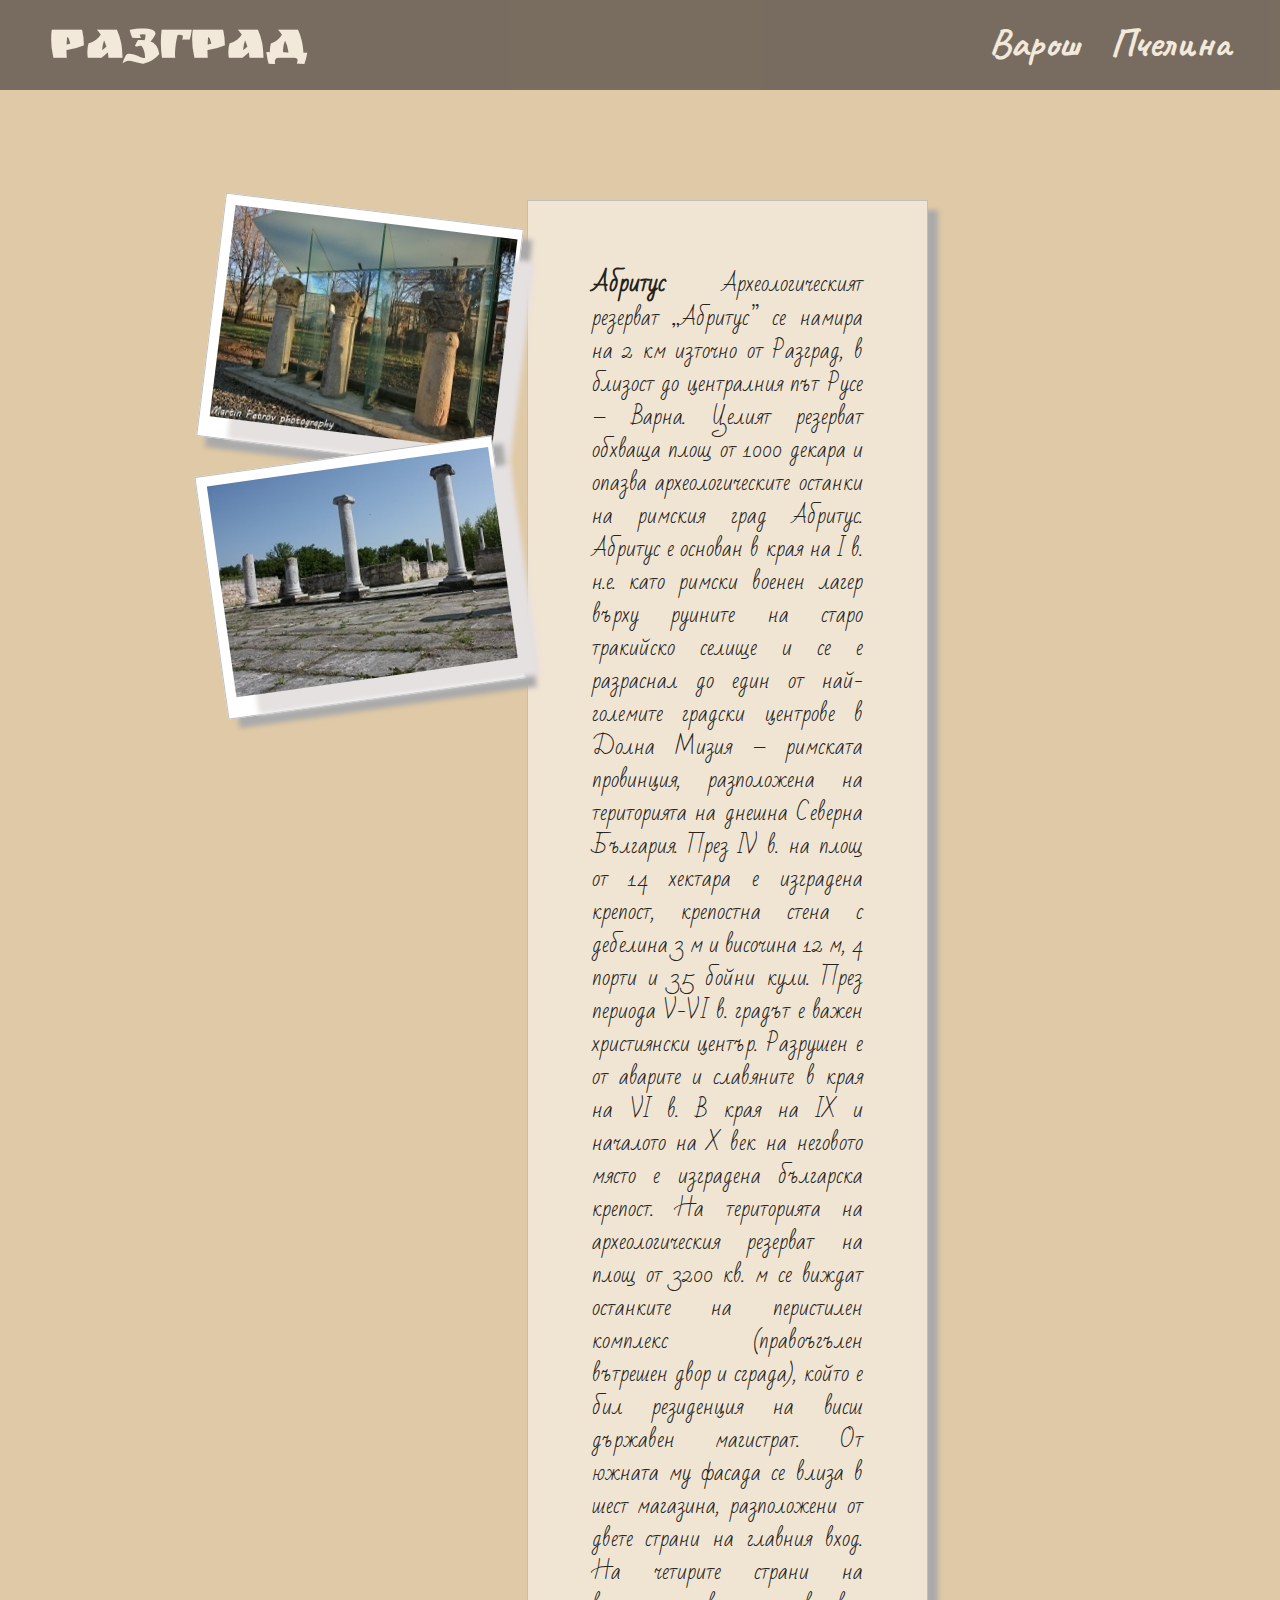
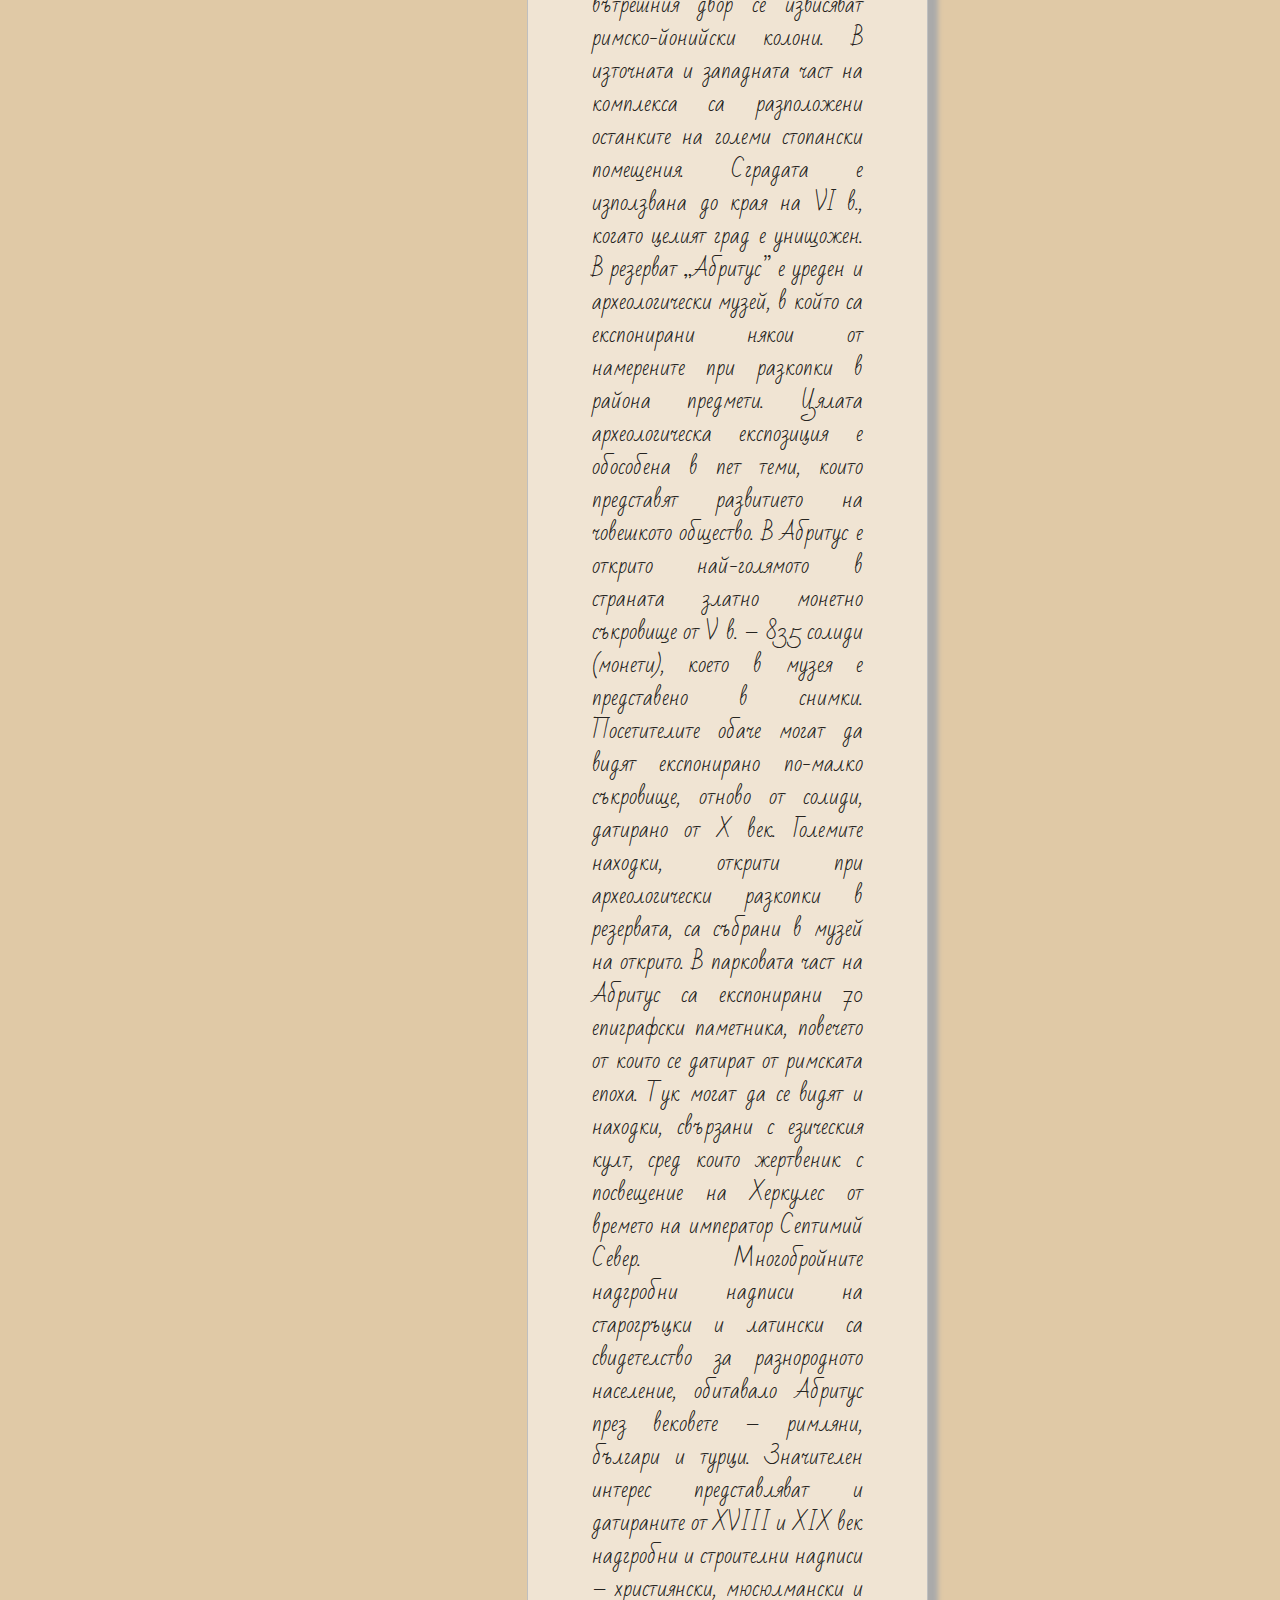
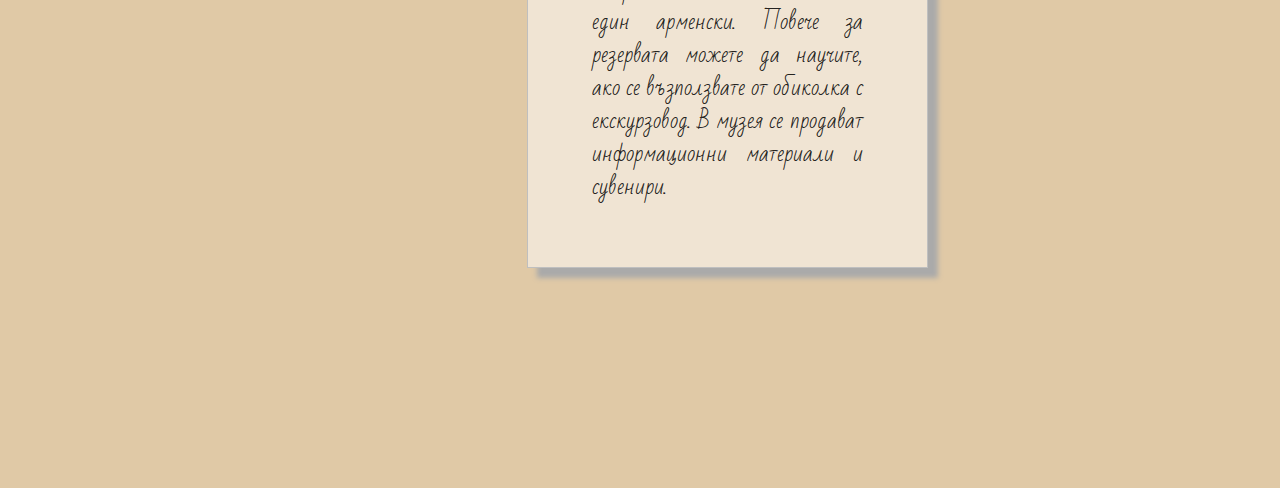
<file: html/Abritus.html>
<!DOCTYPE html>
<html lang="en">
<head>
    <meta charset="UTF-8">
    <meta http-equiv="X-UA-Compatible" content="IE=edge">
    <meta name="viewport" content="width=device-width, initial-scale=1.0">

    <link rel="stylesheet" href="https://cdnjs.cloudflare.com/ajax/libs/materialize/1.0.0/css/materialize.min.css">
    <link rel="stylesheet" href="../css/abritus.css">
    <link rel="preconnect" href="https://fonts.googleapis.com">
    <link rel="preconnect" href="https://fonts.gstatic.com" crossorigin>
    <link href="https://fonts.googleapis.com/css2?family=Bad+Script&family=Caveat:wght@700&family=Marck+Script&family=Pattaya&display=swap" rel="stylesheet"> 
	<link href="https://fonts.googleapis.com/css2?family=Ruslan+Display&display=swap" rel="stylesheet">   

    <title>Забележителностите на Разград</title>
</head>
<body>
<header>
    <h2><a href="../index.html">Разград</a></h2> 
    <ul class="nav">   
        <li><a href="Varosh.html">Варош</a></li> 
        <li><a href="Pchelina.html">Пчелина</a></li>
    </ul>
</header>
  
  <!-- Clarity Section -->

  <div style="padding: 150px;">
    <div class="row">
      <div class="column-33">
        <div class="polaroid rotate_right">
            <img src="../assets/img/abritusCity.jpg" alt="Pulpit rock" width="284" height="213">
            <p class="caption"></p>
          </div>
        
          <div class="polaroid rotate_left">
            <img src="../assets/img/abritus.jpg" alt="Monterosso al Mare" width="284" height="213" >
            <p class="caption"></p>
          </div>
      </div>      
      <div class="column-66">
        <div class="container">
        <p><span style="font-size:24px"><b>Абритус</b></span> 
            Археологическият резерват „Абритус” се намира на 2 км източно от Разград, в близост до централния път Русе – Варна. Целият резерват обхваща площ от 1000 декара и опазва археологическите останки на римския град Абритус.
            Абритус е основан в края на І в. н.е. като римски военен лагер върху руините на старо тракийско селище и се е разраснал до един от най-големите градски центрове в Долна Мизия – римската провинция, разположена на територията на днешна Северна България.          
            През ІV в. на площ от 14 хектара е изградена крепост, крепостна стена с дебелина 3 м и височина 12 м, 4 порти и 35 бойни кули. През периода V-VI в. градът е важен християнски център. Разрушен е от аварите и славяните в края на VІ в. В края на ІХ и началото на Х век на неговото място е изградена българска крепост.      
            На територията на археологическия резерват на площ от 3200 кв. м се виждат останките на перистилен комплекс (правоъгълен вътрешен двор и сграда), който е бил резиденция на висш държавен магистрат. От южната му фасада се влиза в шест магазина, разположени от двете страни на главния вход. На четирите страни на вътрешния двор се извисяват римско-йонийски колони. 
            В източната и западната част на комплекса са разположени останките на големи стопански помещения. Сградата е използвана до края на VІ в., когато целият град е унищожен.       
            В резерват „Абритус” е уреден и археологически музей, в който са експонирани някои от намерените при разкопки в района предмети. Цялата археологическа експозиция е обособена в пет теми, които представят развитието на човешкото общество. В Абритус е открито най-голямото в страната златно монетно съкровище от V в. – 835 солиди (монети), което в музея е представено в снимки. Посетителите обаче могат да видят експонирано по-малко съкровище, отново от солиди, датирано от Х век.            
            Големите находки, открити при археологически разкопки в резервата, са събрани в музей на открито. В парковата част на Абритус са експонирани 70 епиграфски паметника, повечето от които се датират от римската епоха. Тук могат да се видят и находки, свързани с езическия култ, сред които жертвеник с посвещение на Херкулес от времето на император Септимий Север. Многобройните надгробни надписи на старогръцки и латински са свидетелство за разнородното население, обитавало Абритус през вековете – римляни, българи и турци. 
            Значителен интерес представляват и датираните от ХVIII и ХIХ век надгробни и строителни надписи – християнски, мюсюлмански и един арменски.    
            Повече за резервата можете да научите, ако се възползвате от обиколка с екскурзовод. В музея се продават информационни материали и сувенири.
            </p>           
        </div>               
    </div>
    </div>
  </div>
</body>
</html>
</file>
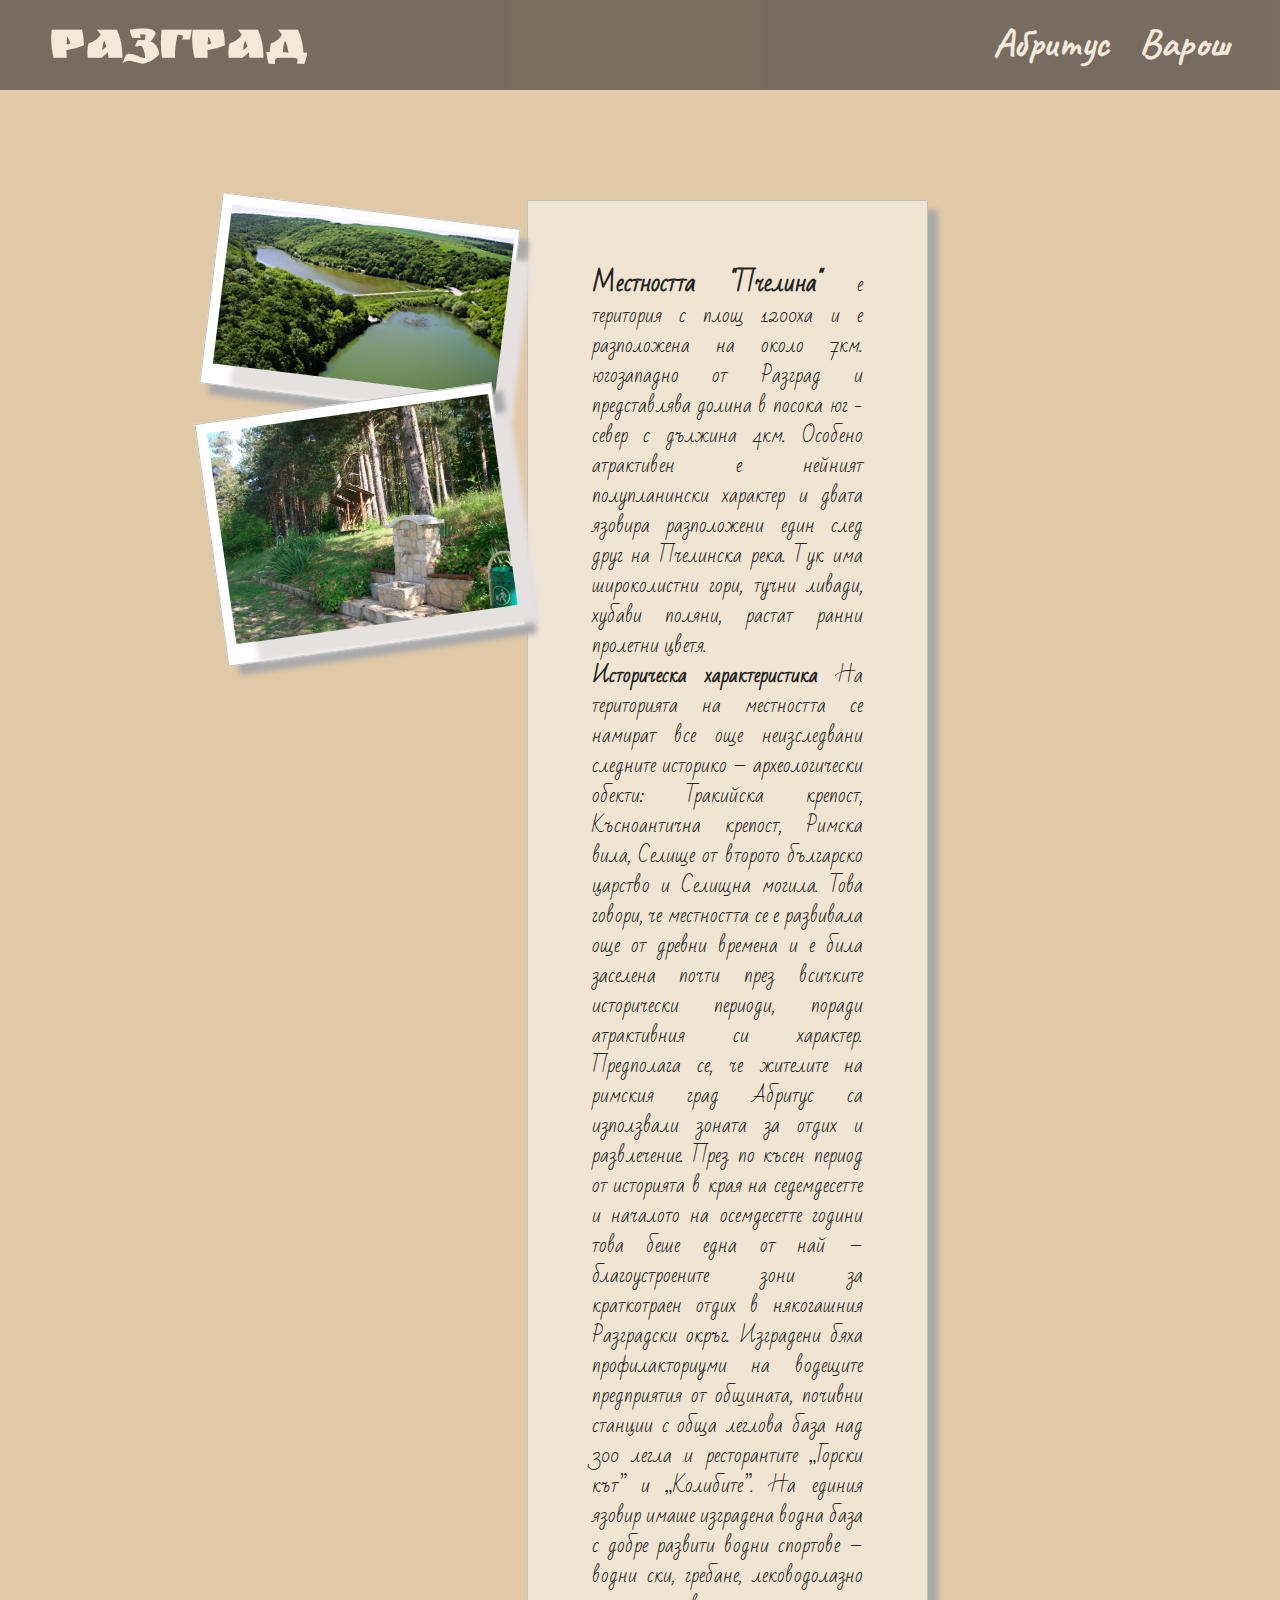
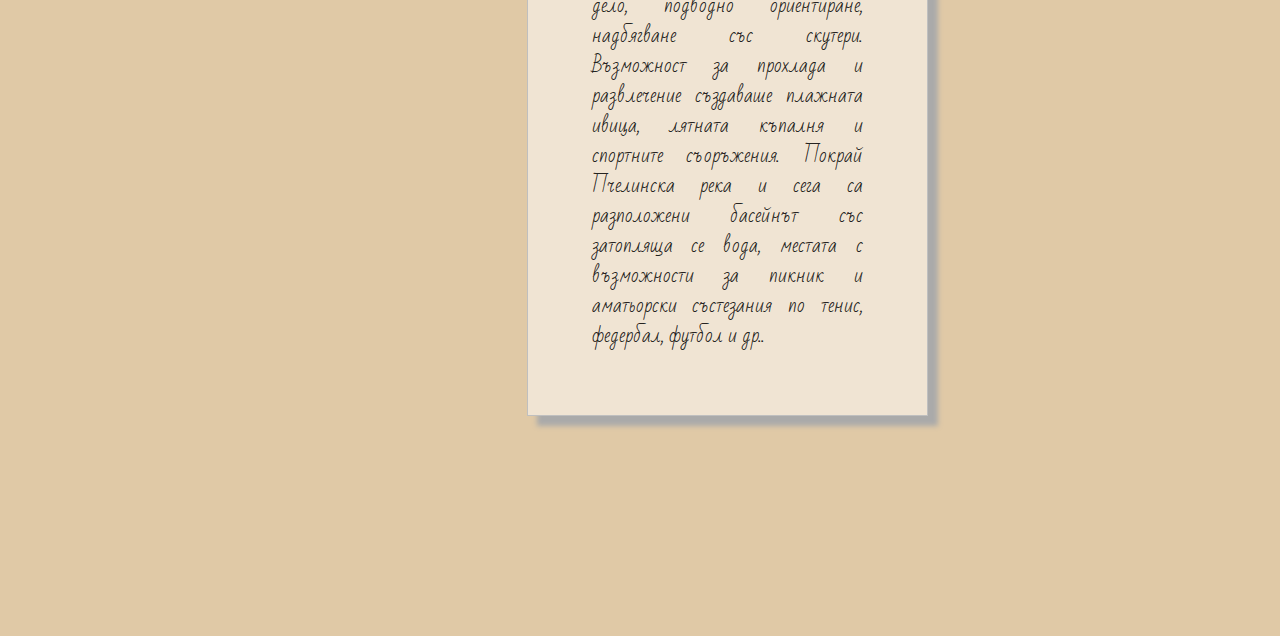
<file: html/Pchelina.html>
<!DOCTYPE html>
<html lang="en">
<head>
    <meta charset="UTF-8">
    <meta http-equiv="X-UA-Compatible" content="IE=edge">
    <meta name="viewport" content="width=device-width, initial-scale=1.0">

    <link rel="stylesheet" href="https://cdnjs.cloudflare.com/ajax/libs/materialize/1.0.0/css/materialize.min.css">
    <link rel="stylesheet" href="../css/pchelina.css">
    <link href="https://fonts.googleapis.com/css2?family=Bad+Script&family=Caveat:wght@700&family=Marck+Script&family=Pattaya&display=swap" rel="stylesheet"> 
	  <link href="https://fonts.googleapis.com/css2?family=Ruslan+Display&display=swap" rel="stylesheet">

    <title>Забележителностите на Разград</title>
</head>
<header>
    <h2><a href="../index.html">Разград</a></h2> 
    <ul class="nav">   
        <li><a href="Abritus.html">Абритус</a></li> 
        <li><a href="Varosh.html">Варош</a></li> 
    </ul>
</header>
  
  <!-- Clarity Section -->
  <div style="padding: 150px;">
    <div class="row">
      <div class="column-33">
        <div class="polaroid rotate_right">
            <img src="../assets/img/Pchelina.jpg" alt="Pulpit rock" width="284" height="213">
            <p class="caption"></p>
          </div>
        
          <div class="polaroid rotate_left">
            <img src="../assets/img/pchelina2.jpeg" alt="Monterosso al Mare" width="284" height="213" >
            <p class="caption"></p>
          </div>
      </div>      
      <div class="column-66">
        <div class="container">
        <p><span style="font-size:24px"><b>Местността "Пчелина"</b></span> 
             е територия с площ 1200ха и е разположена на около 7км. югозападно от Разград
             и представлява долина в посока юг - север с дължина 4км. Особено атрактивен е нейният полупланински характер и двата язовира разположени един след друг
             на Пчелинска река. Тук има широколистни гори, тучни ливади, хубави поляни, растат ранни пролетни цветя.
            </p>
            <p><b>Историческа характеристика</b>
                На територията на местността се намират все още неизследвани следните историко – археологически обекти: Тракийска крепост, Късноантична крепост, Римска вила, Селище от второто българско царство и Селищна могила. Това говори, че местността се е развивала още от древни времена и е била заселена почти през всичките исторически периоди, поради атрактивния си характер. Предполага се, че жителите на римския град Абритус са използвали зоната за отдих и развлечение.
                През по късен период от историята в края на седемдесетте и началото на осемдесетте години това беше една от най – благоустроените зони за краткотраен отдих в някогашния Разградски окръг. Изградени бяха профилакториуми на водещите предприятия от общината, почивни станции с обща леглова база над 300 легла и ресторантите „Горски кът” и „Колибите”.
                На единия язовир имаше изградена водна база с добре развити водни спортове – водни ски, гребане, леководолазно дело, подводно ориентиране, надбягване със скутери. Възможност за прохлада и развлечение създаваше плажната ивица, лятната къпалня и спортните съоръжения.
                Покрай Пчелинска река и сега са разположени басейнът със затопляща се вода, местата с възможности за пикник и аматьорски състезания по тенис, федербал, футбол и др..
            </p>           
        </div>               
    </div>
    </div>
  </div>

</html>
</file>
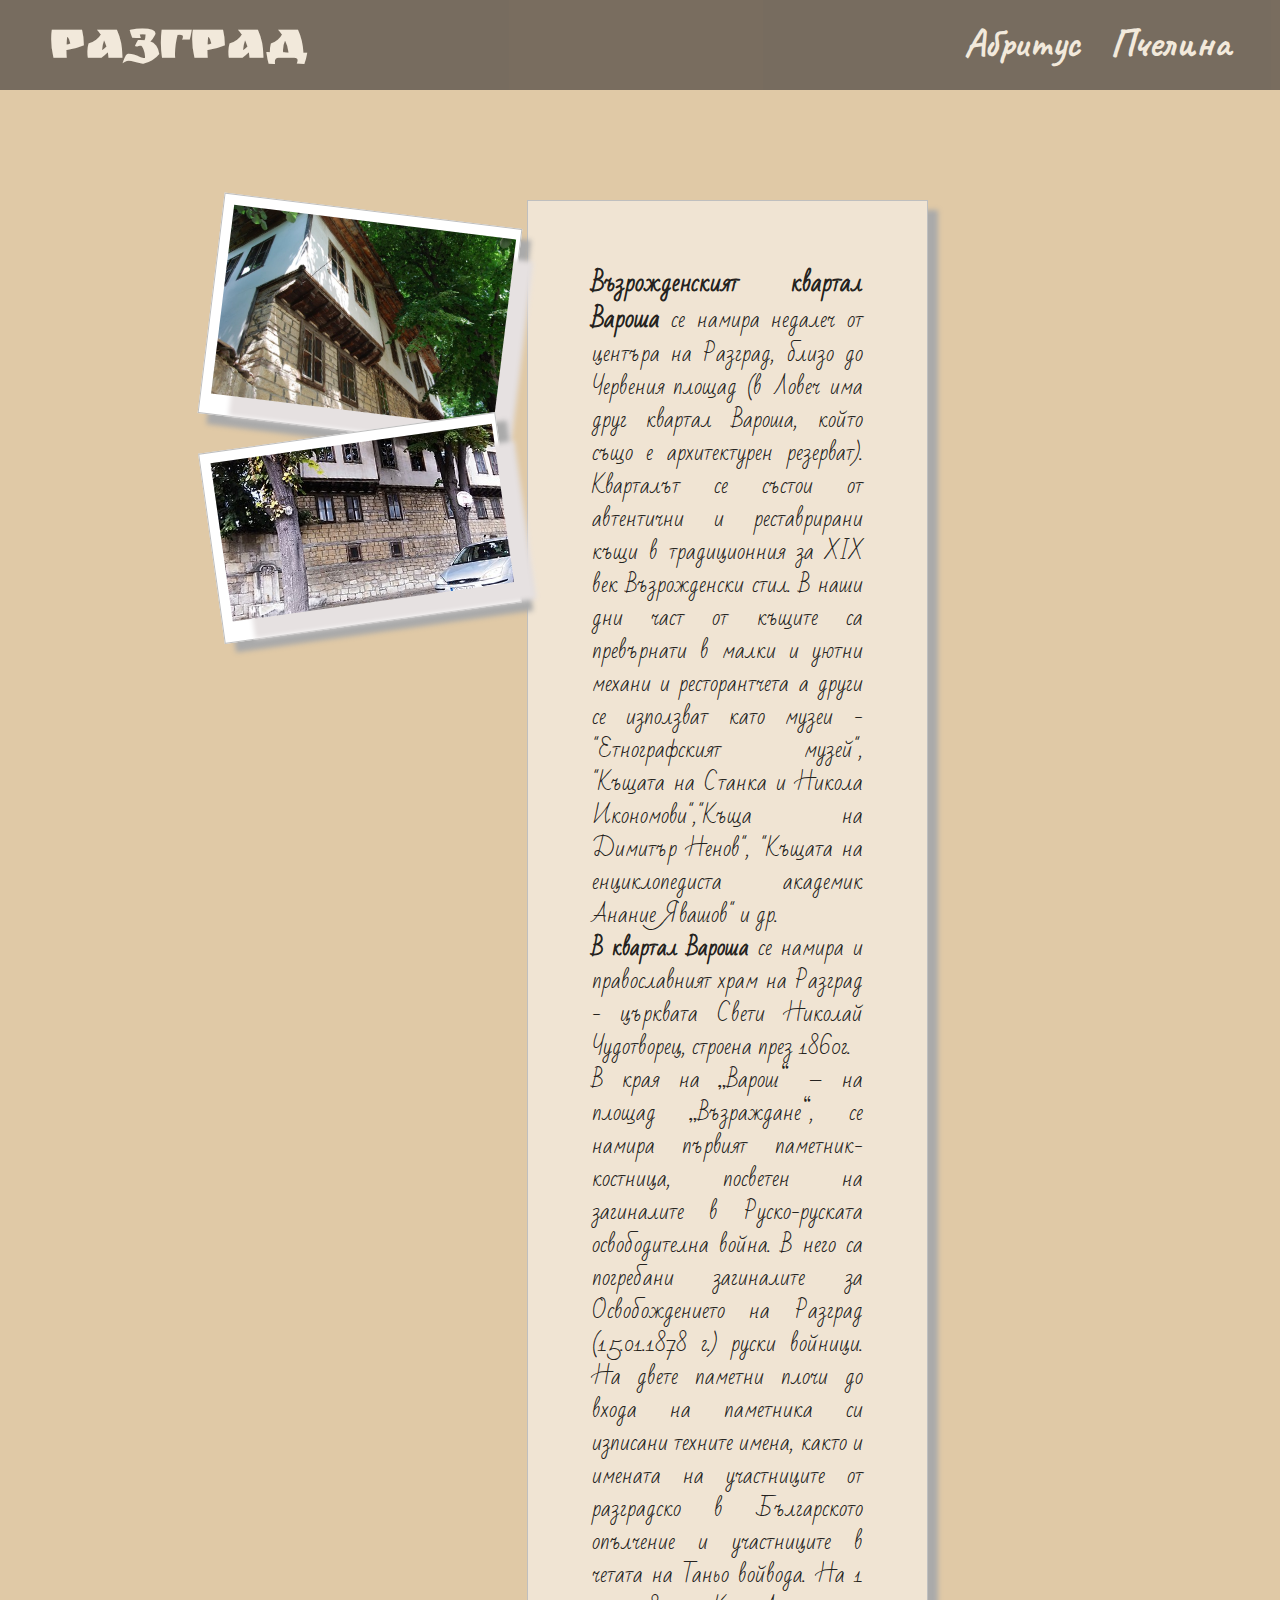
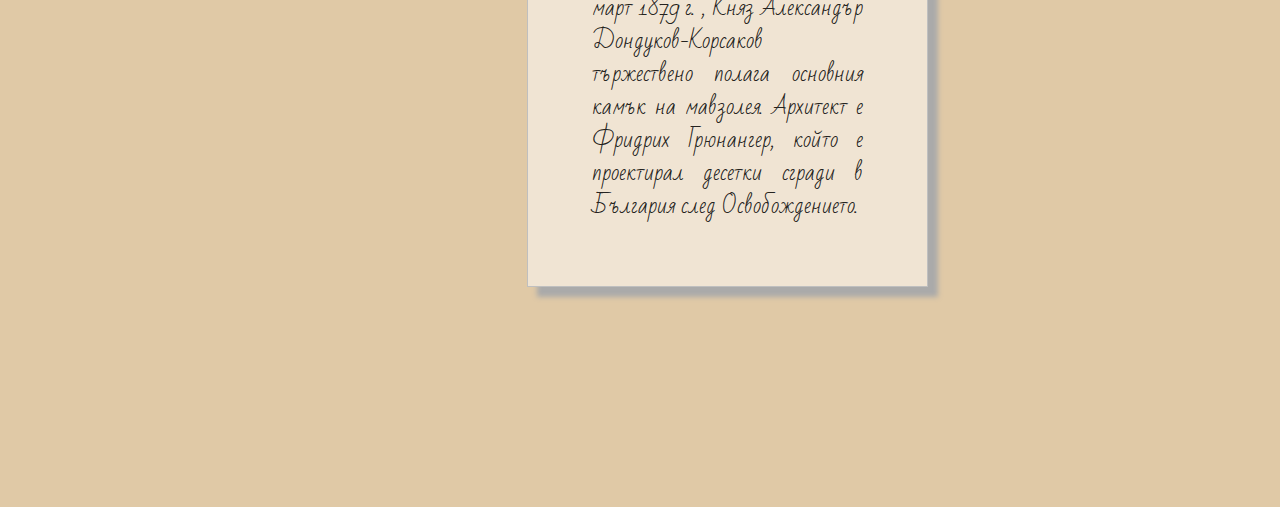
<file: html/Varosh.html>
<!DOCTYPE html>
<html lang="en">
<head>
    <meta charset="UTF-8">
    <meta http-equiv="X-UA-Compatible" content="IE=edge">
    <meta name="viewport" content="width=device-width, initial-scale=1.0">

    <link rel="stylesheet" href="https://cdnjs.cloudflare.com/ajax/libs/materialize/1.0.0/css/materialize.min.css">
    <link rel="stylesheet" href="../css/varosh.css">  
    <link rel="preconnect" href="https://fonts.googleapis.com">
    <link rel="preconnect" href="https://fonts.gstatic.com" crossorigin>
    <link href="https://fonts.googleapis.com/css2?family=Bad+Script&family=Ruslan+Display&family=Marck+Script&display=swap" rel="stylesheet">
    <link href="https://fonts.googleapis.com/css2?family=Bad+Script&family=Caveat:wght@700&family=Marck+Script&family=Pattaya&display=swap" rel="stylesheet"> 

    <title>Забележителностите на Разград</title>
</head>
<header>
    <h2><a href="../index.html">Разград</a></h2> 
    <ul class="nav">  
        <li><a href="Abritus.html">Абритус</a></li> 
        <li><a href="Pchelina.html">Пчелина</a></li>
    </ul>
</header>
  
  <!-- Clarity Section -->
  <div style="padding: 150px;">
    <div class="row">
      <div class="column-33">
        <div class="polaroid rotate_right">
            <img src="../assets/img/varosha.jpg" alt="Pulpit rock" width="284" height="213">
            <p class="caption"></p>
          </div>
        
          <div class="polaroid rotate_left">
            <img src="../assets/img/VaroshCity.jpg" alt="Monterosso al Mare" width="284" height="213" >
            <p class="caption"></p>
          </div>
      </div>      
      <div class="column-66">
        <div class="container">
        <p><span style="font-size:24px"><b>Възрожденският квартал Вароша</b></span> 
          се намира недалеч от центъра на Разград, близо до Червения площад (в Ловеч има друг квартал Вароша, който също е архитектурен резерват).  
          Кварталът се състои от автентични и реставрирани къщи в традиционния за XIX век Възрожденски стил.
          В наши дни част от къщите са превърнати в малки и уютни механи и ресторантчета а други се използват като музеи - "Етнографският музей", "Къщата на Станка и Никола Икономови","Къща на Димитър Ненов", "Къщата на енциклопедиста академик Анание Явашов" и др.          
          <p><b>В квартал Вароша</b> се намира и православният храм на Разград -  църквата Свети Николай Чудотворец, строена през 1860г.</p> 
          <p>В края на „Варош“ – на площад „Възраждане“, се намира първият паметник-костница, посветен на загиналите в Руско-руската освободителна война. В него са погребани загиналите за Освобождението на Разград (15.01.1878 г.) руски войници.
             На двете паметни плочи до входа  на паметника си изписани техните имена, както и имената на участниците от разградско в Българското опълчение и участниците в четата на Таньо войвода. На 1 март 1879 г. , Княз Александър Дондуков-Корсаков тържествено полага основния камък на мавзолея. Архитект е Фридрих Грюнангер, който е проектирал десетки сгради в България след Освобождението.</p>          
        </div>               
    </div>
    </div>
  </div>

</html>
</file>
<file: css/abritus.css>
* {
  margin: 0;
  padding: 0;
  box-sizing: border-box;
}
body {
  margin: 30px;
  background-color: #e0c9a6;
  font-family: nexa;
}
div.polaroid {
  width: 300px;
  padding: 10px 10px 20px 10px;
  border: 1px solid #bfbfbf;
  background-color: white;
  box-shadow: 10px 10px 5px #aaaaaa;
}
div.rotate_right {
  float: left;
  transform: rotate(7deg);
}
div.rotate_left {
  float: left;
  transform: rotate(-8deg);
}
ul {
  list-style: none;
  font-family: "Caveat", cursive;
}
a {
  text-decoration: none;
  color: inherit;
  cursor: pointer;
}
header {
  position: absolute;
  top: 0;
  left: 0;
  z-index: 10;
  width: 100%;
  height: 10%;
  display: flex;
  justify-content: space-between;
  align-items: center;
  opacity: 0.6;
  background-color: rgb(51, 48, 48);
  color: #ffffff;
  padding: 35px 50px 40px;
}

header a {
  text-transform: capitalize;
  font-weight: 900;
}
header ul {
  font-size: 30px;
}
header h2 {
  text-transform: uppercase;
  font-family: "Ruslan Display", cursive;
}
header .nav {
  display: flex;
}
header .nav li {
  margin: 0 15px;
  font-size: 40px;
}
header .nav li:first-child {
  margin-left: 0;
}
header .nav li:last-child {
  margin-right: 0;
}
.container {
  background-color: #f0e4d3;
  box-shadow: 10px 10px 5px #aaaaaa;
  border: 1px solid #bfbfbf;
  padding: 64px;
  margin-left: 20px;
}

.row:after {
  content: "";
  display: table;
  clear: both;
}

.column-66 {
  float: left;
  width: 66.66666%;
  padding: 20px;
}

.column-33 {
  float: left;
  width: 33.33333%;
  padding: 30px;
}

.large-font {
  font-size: 48px;
}

.xlarge-font {
  font-size: 64px;
}

img {
  display: block;
  height: auto;
  max-width: 150%;
  box-shadow: 20px 20px 5px rgb(230, 225, 225);
}

p {
  font-family: "Bad Script", cursive;
  font-size: 22px;
  text-align: justify;
}

@media screen and (max-width: 1000px) {
  .column-66,
  .column-33 {
    width: 100%;
    text-align: center;
  }
  img {
    margin: auto;
  }
}
</file>
<file: css/pchelina.css>
* {
    margin: 0;
    padding: 0;
    box-sizing: border-box;
  }
  body {
    margin: 30px;
    background-color: #E0C9A6;
    font-family: nexa;
  }  
  div.polaroid {
    width: 300px;
    padding: 10px 10px 20px 10px;
    border: 1px solid #bfbfbf;
    background-color: white;
    box-shadow: 10px 10px 5px #aaaaaa;
  } 
  div.rotate_right {
    float: left;
    transform: rotate(7deg);
  }  
  div.rotate_left {
    float: left;
    transform: rotate(-8deg);
  }
  ul {
    list-style: none;
  }
  a {
    text-decoration: none;
    color: inherit;
    cursor: pointer;
  }
  header {
    position: absolute;
    top: 0;
    left: 0;
    z-index: 10;
    width: 100%;
    height: 10%;
    display: flex;
    justify-content: space-between;
    align-items: center;
    opacity: 0.6;
    background-color: rgb(51, 48, 48);
    color: #ffffff;
    padding: 35px 50px 40px;
  }
  
  header a {
    text-transform: capitalize;
    font-weight: 900;
  }
  header ul {
    font-size: 30px;
    font-family: 'Caveat', cursive;
  }
  header h2 {
    text-transform: uppercase;
    font-family: 'Ruslan Display', cursive;
  }
  header .nav {
    display: flex;
  }
  header .nav li {
    margin: 0 15px;
    font-size: 40px;
  }
  header .nav li:first-child {
    margin-left: 0;
  }
  header .nav li:last-child {
    margin-right: 0;
  }
  .container {
    background-color: #F0E4D3;
    box-shadow: 10px 10px 5px #aaaaaa;
    border: 1px solid #bfbfbf;
    padding: 64px;
    margin-left: 20px;
  }
  
  .row:after {
    content: "";
    display: table;
    clear: both;
  }
  
  .column-66 {
    float: left;
    width: 66.66666%;
    padding: 20px;
  }
  
  .column-33 {
    float: left;
    width: 33.33333%;
    padding: 30px;
  }
  
  .large-font {
    font-size: 48px;
  }
  
  .xlarge-font {
    font-size: 64px;
  }
  
  img {
    display: block;
    height: auto;
    max-width: 150%;
    box-shadow: 20px 20px 5px rgb(230, 225, 225);
  }
  
  p {
    font-family: 'Bad Script', cursive;
    font-size: 20px;
    text-align: justify;    
  }
  @media screen and (max-width: 1000px) {
    .column-66,
    .column-33 {
      width: 100%;
      text-align: center;
    }
    img {
      margin: auto;
    }
  }
</file>
<file: css/varosh.css>
* {
  margin: 0;
  padding: 0;
  box-sizing: border-box;
}
body {
  margin: 30px;
  background-color: #e0c9a6;
  font-family: nexa;
}
div.polaroid {
  width: 300px;
  padding: 10px 10px 20px 10px;
  border: 1px solid #bfbfbf;
  background-color: white;
  box-shadow: 10px 10px 5px #aaaaaa;
}
div.rotate_right {
  float: left;
  transform: rotate(7deg);
}
div.rotate_left {
  float: left;
  transform: rotate(-8deg);
}
ul {
  list-style: none;
  font-family: "Caveat", cursive;
}
a {
  text-decoration: none;
  color: inherit;
  cursor: pointer;
}
header {
  position: absolute;
  top: 0;
  left: 0;
  z-index: 10;
  width: 100%;
  height: 10%;
  display: flex;
  justify-content: space-between;
  align-items: center;
  opacity: 0.6;
  background-color: rgb(51, 48, 48);
  color: #ffffff;
  padding: 35px 50px 40px;
}

header a {
  text-transform: capitalize;
  font-weight: 900;
}
header ul {
  font-size: 30px;
}
header h2 {
  text-transform: uppercase;
  font-family: "Ruslan Display", cursive;
}
header .nav {
  display: flex;
}
header .nav li {
  margin: 0 15px;
  font-size: 40px;
}
header .nav li:first-child {
  margin-left: 0;
}
header .nav li:last-child {
  margin-right: 0;
}
.container {
  background-color: #f0e4d3;
  box-shadow: 10px 10px 5px #aaaaaa;
  border: 1px solid #bfbfbf;
  padding: 64px;
  margin-left: 20px;
}

.row:after {
  content: "";
  display: table;
  clear: both;
}

.column-66 {
  float: left;
  width: 66.66666%;
  padding: 20px;
}

.column-33 {
  float: left;
  width: 33.33333%;
  padding: 30px;
}

.large-font {
  font-size: 48px;
}

.xlarge-font {
  font-size: 64px;
}

img {
  display: block;
  height: auto;
  max-width: 150%;
  box-shadow: 20px 20px 5px rgb(230, 225, 225);
}

p {
  font-family: "Bad Script", cursive;
  font-size: 22px;
  text-align: justify;
}

@media screen and (max-width: 1000px) {
  .column-66,
  .column-33 {
    width: 100%;
    text-align: center;
  }
  img {
    margin: auto;
  }
}
</file>
